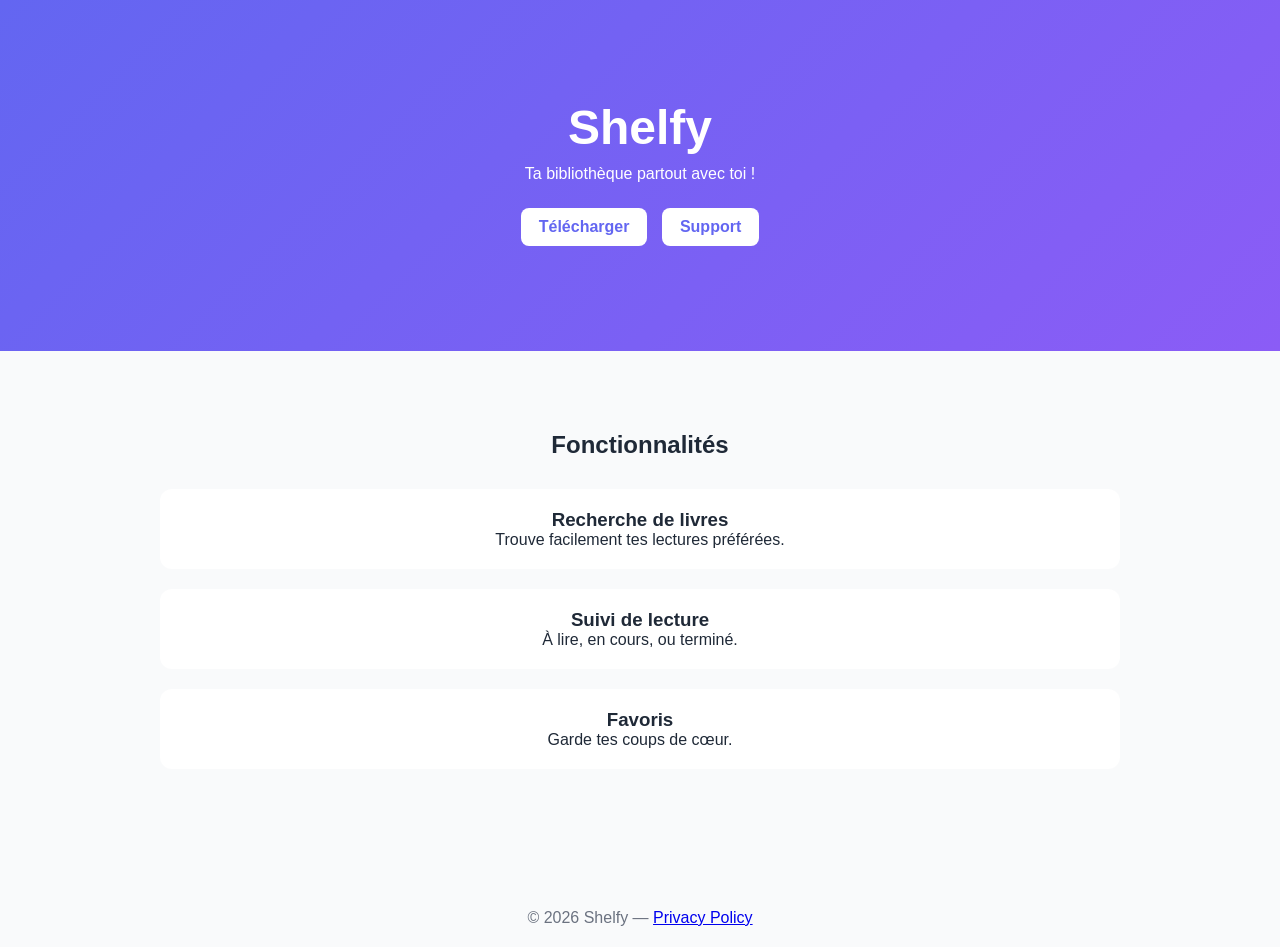
<file: index.html>
<!DOCTYPE html>
<html lang="fr">
<head>
    <meta charset="UTF-8">
    <meta name="viewport" content="width=device-width, initial-scale=1.0">
    <title>Shelfy - Ma bibliothèque</title>
    <link rel="stylesheet" href="css/style.css">
</head>
<body>
    <header class="hero">
        <div class="container">
            <h1>Shelfy</h1>
            <p>Ta bibliothèque partout avec toi !</p>
            <a href="#download" class="btn">Télécharger</a>
            <a href="support.html" class="btn">Support</a>
        </div>
    </header>

    <section class="features">
        <div class="container">
            <h2>Fonctionnalités</h2>
            <div class="feature-grid">
                <div class="feature">
                    <h3>Recherche de livres</h3>
                    <p>Trouve facilement tes lectures préférées.</p>
                </div>
                <div class="feature">
                    <h3>Suivi de lecture</h3>
                    <p>À lire, en cours, ou terminé.</p>
                </div>
                <div class="feature">
                    <h3>Favoris</h3>
                    <p>Garde tes coups de cœur.</p>
                </div>
            </div>
        </div>
    </section>

    <footer class="footer">
        <p>
            &copy; 2026 Shelfy — 
            <a href="privacy-policy.html">Privacy Policy</a>
        </p>
    </footer>
</body>
</html>
</file>
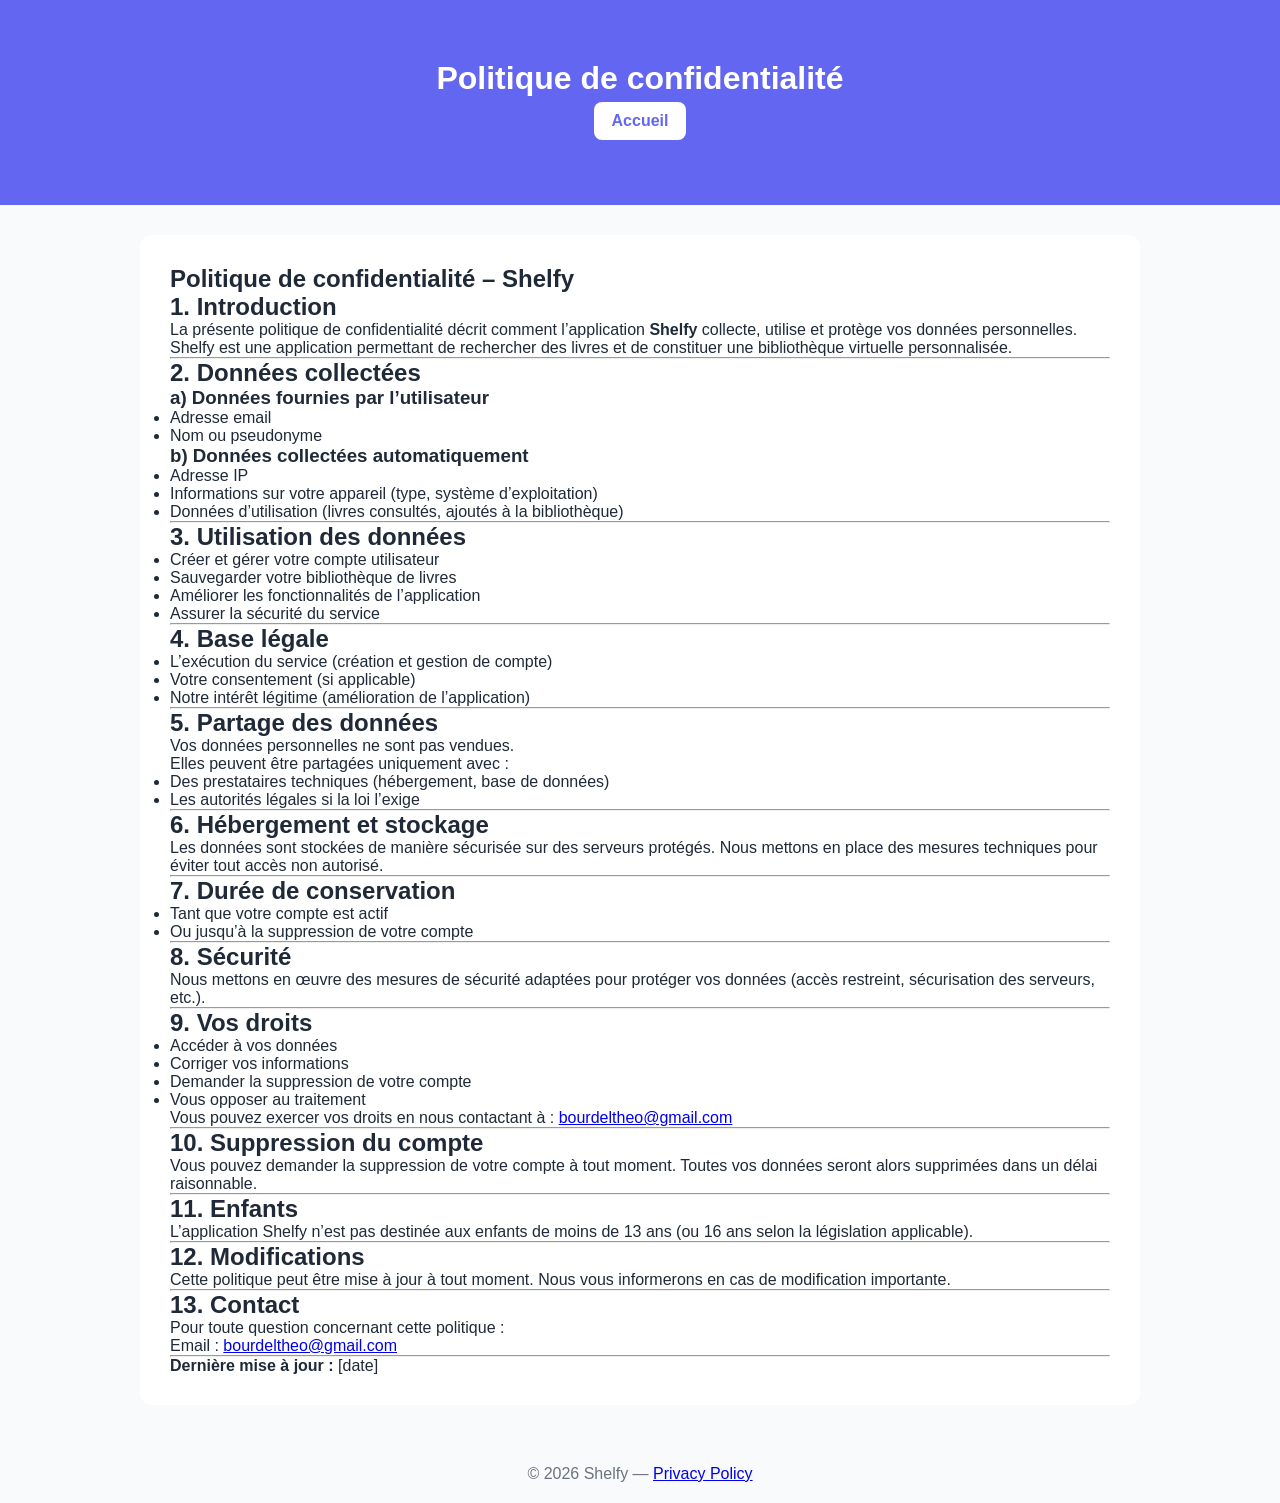
<file: privacy-policy.html>
<!DOCTYPE html>
<html lang="fr">
<head>
    <meta charset="UTF-8">
    <meta name="viewport" content="width=device-width, initial-scale=1.0">
    <title>Privacy Policy - Shelfy</title>
    <link rel="stylesheet" href="css/style.css">
</head>
<body>
    <header class="privacy-header">
        <div class="container">
            <h1>Politique de confidentialité</h1>
            <a href="index.html" class="btn">Accueil</a>
        </div>
    </header>

    <section class="privacy-content container">

        <h1>Politique de confidentialité – Shelfy</h1>

<h2>1. Introduction</h2>
<p>
La présente politique de confidentialité décrit comment l’application <strong>Shelfy</strong> collecte, utilise et protège vos données personnelles.
</p>
<p>
Shelfy est une application permettant de rechercher des livres et de constituer une bibliothèque virtuelle personnalisée.
</p>

<hr>

<h2>2. Données collectées</h2>

<h3>a) Données fournies par l’utilisateur</h3>
<ul>
    <li>Adresse email</li>
    <li>Nom ou pseudonyme</li>
</ul>

<h3>b) Données collectées automatiquement</h3>
<ul>
    <li>Adresse IP</li>
    <li>Informations sur votre appareil (type, système d’exploitation)</li>
    <li>Données d’utilisation (livres consultés, ajoutés à la bibliothèque)</li>
</ul>

<hr>

<h2>3. Utilisation des données</h2>
<ul>
    <li>Créer et gérer votre compte utilisateur</li>
    <li>Sauvegarder votre bibliothèque de livres</li>
    <li>Améliorer les fonctionnalités de l’application</li>
    <li>Assurer la sécurité du service</li>
</ul>

<hr>

<h2>4. Base légale</h2>
<ul>
    <li>L’exécution du service (création et gestion de compte)</li>
    <li>Votre consentement (si applicable)</li>
    <li>Notre intérêt légitime (amélioration de l’application)</li>
</ul>

<hr>

<h2>5. Partage des données</h2>
<p>Vos données personnelles ne sont pas vendues.</p>
<p>Elles peuvent être partagées uniquement avec :</p>
<ul>
    <li>Des prestataires techniques (hébergement, base de données)</li>
    <li>Les autorités légales si la loi l’exige</li>
</ul>

<hr>

<h2>6. Hébergement et stockage</h2>
<p>
Les données sont stockées de manière sécurisée sur des serveurs protégés.
Nous mettons en place des mesures techniques pour éviter tout accès non autorisé.
</p>

<hr>

<h2>7. Durée de conservation</h2>
<ul>
    <li>Tant que votre compte est actif</li>
    <li>Ou jusqu’à la suppression de votre compte</li>
</ul>

<hr>

<h2>8. Sécurité</h2>
<p>
Nous mettons en œuvre des mesures de sécurité adaptées pour protéger vos données (accès restreint, sécurisation des serveurs, etc.).
</p>

<hr>

<h2>9. Vos droits</h2>
<ul>
    <li>Accéder à vos données</li>
    <li>Corriger vos informations</li>
    <li>Demander la suppression de votre compte</li>
    <li>Vous opposer au traitement</li>
</ul>
<p>
Vous pouvez exercer vos droits en nous contactant à :
<a href="mailto:bourdeltheo@gmail.com">bourdeltheo@gmail.com</a>
</p>

<hr>

<h2>10. Suppression du compte</h2>
<p>
Vous pouvez demander la suppression de votre compte à tout moment.
Toutes vos données seront alors supprimées dans un délai raisonnable.
</p>

<hr>

<h2>11. Enfants</h2>
<p>
L’application Shelfy n’est pas destinée aux enfants de moins de 13 ans (ou 16 ans selon la législation applicable).
</p>

<hr>

<h2>12. Modifications</h2>
<p>
Cette politique peut être mise à jour à tout moment.
Nous vous informerons en cas de modification importante.
</p>

<hr>

<h2>13. Contact</h2>
<p>
Pour toute question concernant cette politique :<br>
Email : <a href="mailto:bourdeltheo@gmail.com">bourdeltheo@gmail.com</a>
</p>

<hr>

<p><strong>Dernière mise à jour :</strong> [date]</p>

    </section>

    <footer class="footer">
        <p>
            &copy; 2026 Shelfy — 
            <a href="privacy-policy.html">Privacy Policy</a>
        </p>
    </footer>
</body>
</html>
</file>
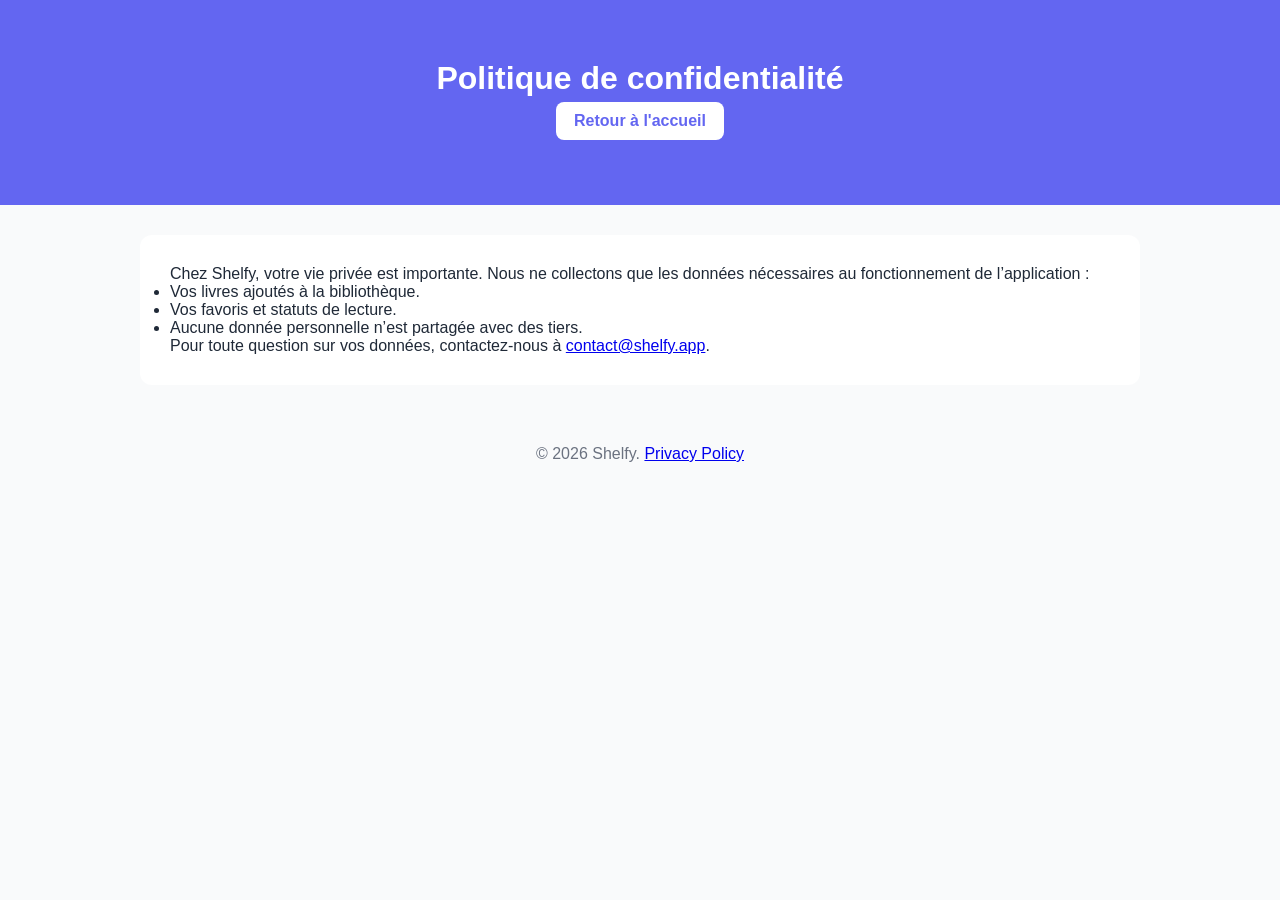
<file: privacy.html>
<!DOCTYPE html>
<html lang="fr">
<head>
    <meta charset="UTF-8">
    <meta name="viewport" content="width=device-width, initial-scale=1.0">
    <title>Privacy Policy - Shelfy</title>
    <link rel="stylesheet" href="css/style.css">
</head>
<body>
    <header class="privacy-header">
        <div class="container">
            <h1>Politique de confidentialité</h1>
            <a href="index.html" class="btn">Retour à l'accueil</a>
        </div>
    </header>

    <section class="privacy-content container">
        <p>Chez Shelfy, votre vie privée est importante. Nous ne collectons que les données nécessaires au fonctionnement de l’application :</p>
        <ul>
            <li>Vos livres ajoutés à la bibliothèque.</li>
            <li>Vos favoris et statuts de lecture.</li>
            <li>Aucune donnée personnelle n’est partagée avec des tiers.</li>
        </ul>
        <p>Pour toute question sur vos données, contactez-nous à <a href="mailto:contact@shelfy.app">contact@shelfy.app</a>.</p>
    </section>

    <footer class="footer">
        <p>&copy; 2026 Shelfy. <a href="privacy.html">Privacy Policy</a></p>
    </footer>
</body>
</html>
</file>
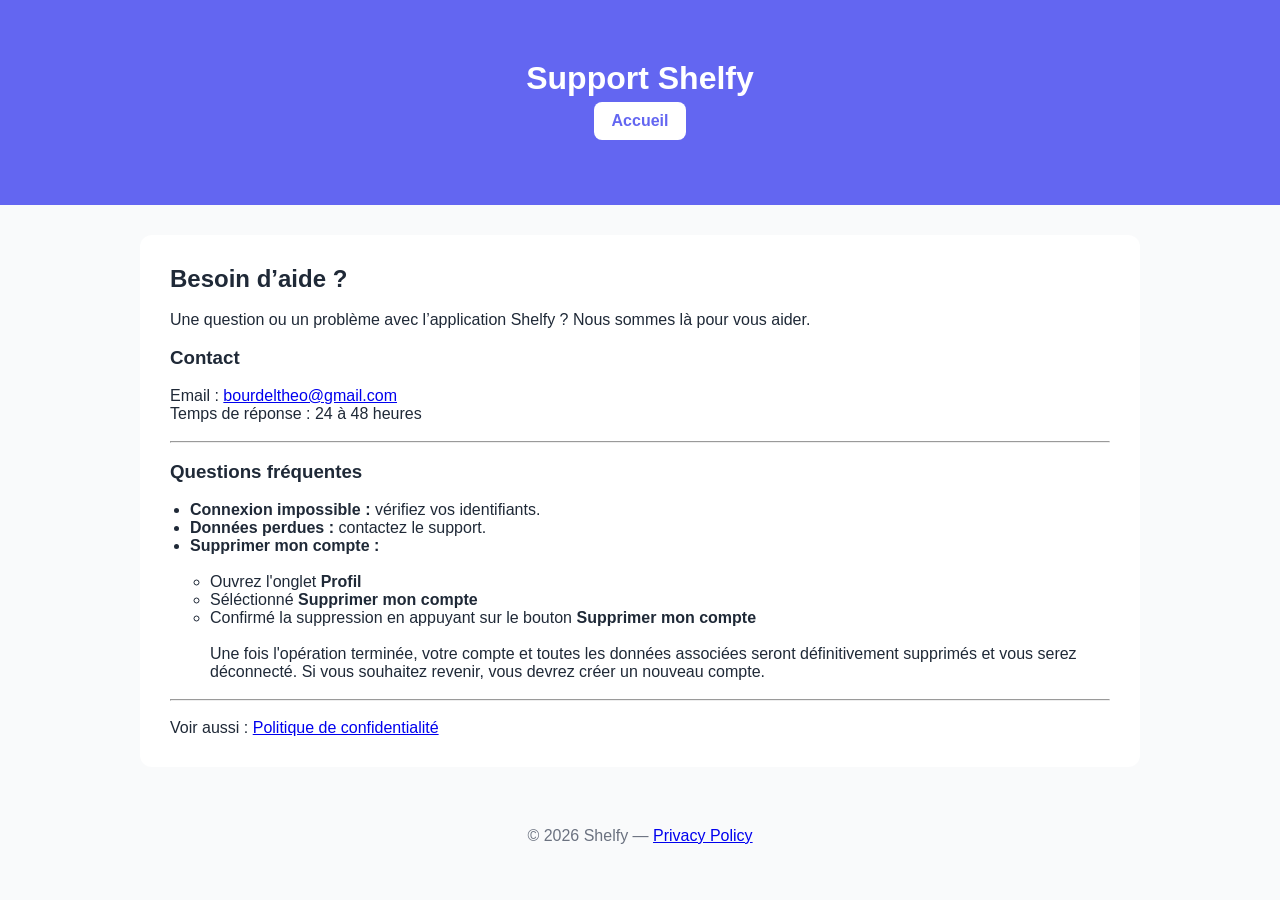
<file: support.html>
<!DOCTYPE html>
<html lang="fr">
<head>
    <meta charset="UTF-8">
    <meta name="viewport" content="width=device-width, initial-scale=1.0">
    <title>Support - Shelfy</title>
    <link rel="stylesheet" href="css/style.css">
</head>
<body>
    <header class="privacy-header">
        <div class="container">
            <h1>Support Shelfy</h1>
            <a href="index.html" class="btn">Accueil</a>
        </div>
    </header>

    <section class="container">
        <h2>Besoin d’aide ?</h2>
        <br/>
        <p>
            Une question ou un problème avec l’application Shelfy ?
            Nous sommes là pour vous aider.
        </p>
<br/>
        <h3>Contact</h3>
        <br/>
        <p>
            Email : 
            <a href="mailto:bourdeltheo@gmail.com">
                bourdeltheo@gmail.com
            </a>
        </p>

        <p>Temps de réponse : 24 à 48 heures</p>
<br/>
        <hr>
<br/>
        <h3>Questions fréquentes</h3>
        <br/>
        <ul style="margin-left: 20px;">
            <li><strong>Connexion impossible :</strong> vérifiez vos identifiants.</li>
            <li><strong>Données perdues :</strong> contactez le support.</li>
            <li>
                <strong>Supprimer mon compte :</strong><br /><br />
                    <ul style="margin-left: 20px;">
                        <li>Ouvrez l'onglet <strong>Profil</strong></li>
                        <li>Séléctionné <strong>Supprimer mon compte</strong></li>
                        <li>Confirmé la suppression en appuyant sur le bouton <strong>Supprimer mon compte</strong></li>
                        <br />
                        <p>Une fois l'opération terminée, votre compte et toutes les données associées seront définitivement supprimés et vous serez déconnecté. Si vous souhaitez revenir, vous devrez créer un nouveau compte.</p>

                    </ul>
            </li>
        </ul>
<br/>        <hr>
        <br/>

        <p>
            Voir aussi : 
            <a href="privacy-policy.html">Politique de confidentialité</a>
        </p>
    </section>

    <footer class="footer">
        <p>
            &copy; 2026 Shelfy — 
            <a href="privacy-policy.html">Privacy Policy</a>
        </p>
    </footer>
</body>
</html>
</file>
<file: css/style.css>
/* RESET */
* {
    margin: 0;
    padding: 0;
    box-sizing: border-box;
}

body {
    font-family: -apple-system, BlinkMacSystemFont, "Segoe UI", Roboto, sans-serif;
    color: #1f2937;
    background-color: #f9fafb;
}

/* CONTAINER */
.container {
    max-width: 1000px;
    margin: auto;
    padding: 20px;
}

/* HERO */
.hero {
    background: linear-gradient(135deg, #6366f1, #8b5cf6);
    color: white;
    text-align: center;
    padding: 80px 20px;
}

.hero h1 {
    font-size: 3rem;
}

.hero p {
    margin: 10px 0 20px;
}

/* BUTTON */
.btn {
    display: inline-block;
    padding: 10px 18px;
    margin: 5px;
    background: white;
    color: #6366f1;
    border-radius: 8px;
    text-decoration: none;
    font-weight: 600;
}

.btn:hover {
    background: #e5e7eb;
}

/* FEATURES */
.features {
    padding: 60px 20px;
    text-align: center;
}

.feature-grid {
    display: grid;
    gap: 20px;
    margin-top: 30px;
}

.feature {
    background: white;
    padding: 20px;
    border-radius: 12px;
}

/* HEADER */
.privacy-header {
    background: #6366f1;
    color: white;
    padding: 40px 20px;
    text-align: center;
}

/* CONTENT */
section.container {
    background: white;
    margin-top: 30px;
    border-radius: 12px;
    padding: 30px;
}

/* FOOTER */
.footer {
    text-align: center;
    padding: 20px;
    margin-top: 40px;
    color: #6b7280;
}
</file>
